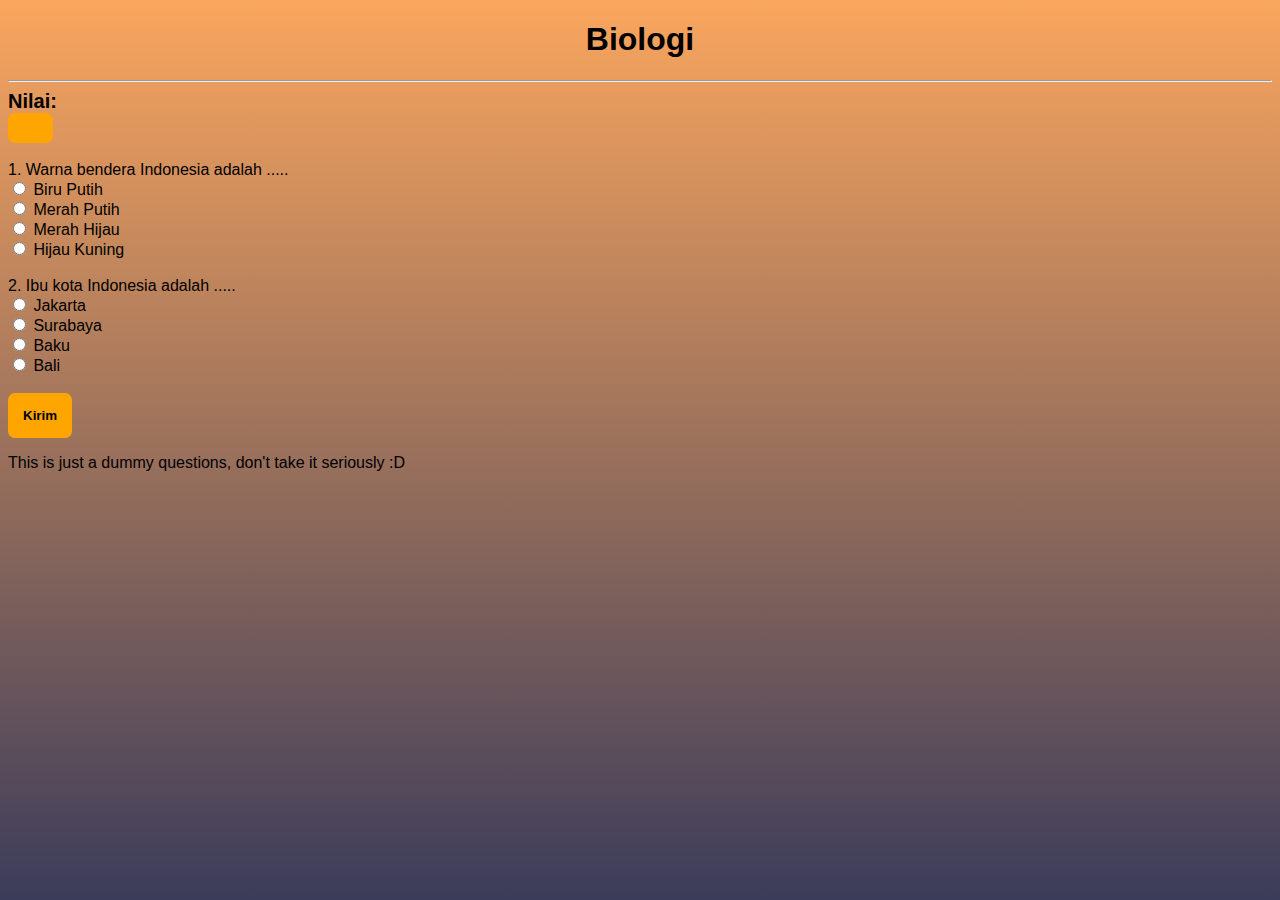
<file: biologi_page.html>
<!DOCTYPE html>
<html>
<head>
	<meta charset="utf-8">
    <meta name="viewport" content="width=device-width, initial-scale=1">
    <title>Biologi | Marco Samuel</title>
    <link rel="stylesheet" type="text/css" href="biologi_page_style.css">
</head>
<body>

	<center><h1>Biologi</h1></center>
	<hr>
	<label for="" style="font-size: 20px; font-weight: bold;">Nilai: </label><div id="nilai"></div>
	<br>
	<!-- Soal nomor 1 -->
	<div id="soal1">
		<label for="">1. Warna bendera Indonesia adalah .....</label><br>
		<input type="radio" name="no1"> Biru Putih <br>
		<input type="radio" name="no1" id="jno1"> Merah Putih <br>
		<input type="radio" name="no1"> Merah Hijau <br>
		<input type="radio" name="no1"> Hijau Kuning <br>
		<div id="rno1"></div>
		<div id="pembahasan1"><b>Pembahasan: </b>Warna bendera Indonesia adalah Merah Putih</div>
	</div>
	<br>
	<!-- Soal nomor 2-->
	<div id="soal2">
		<label for="">2. Ibu kota Indonesia adalah .....</label><br>
		<input type="radio" name="no2" id="jno2"> Jakarta <br>
		<input type="radio" name="no2"> Surabaya <br>
		<input type="radio" name="no2"> Baku <br>
		<input type="radio" name="no2"> Bali <br>
		<div id="rno2"></div>
		<div id="pembahasan2"><b>Pembahasan: </b>Ibu kota Indonesia adalah Jakarta</div>
	</div>
	<br>
	<button onclick="kirim()" id="btn-submit">Kirim</button>

	<p>This is just a dummy questions, don't take it seriously :D</p>

	<!-- My Script -->
	<script type="text/javascript" src="biologi_page_script.js"></script>
</body>
</html>
</file>
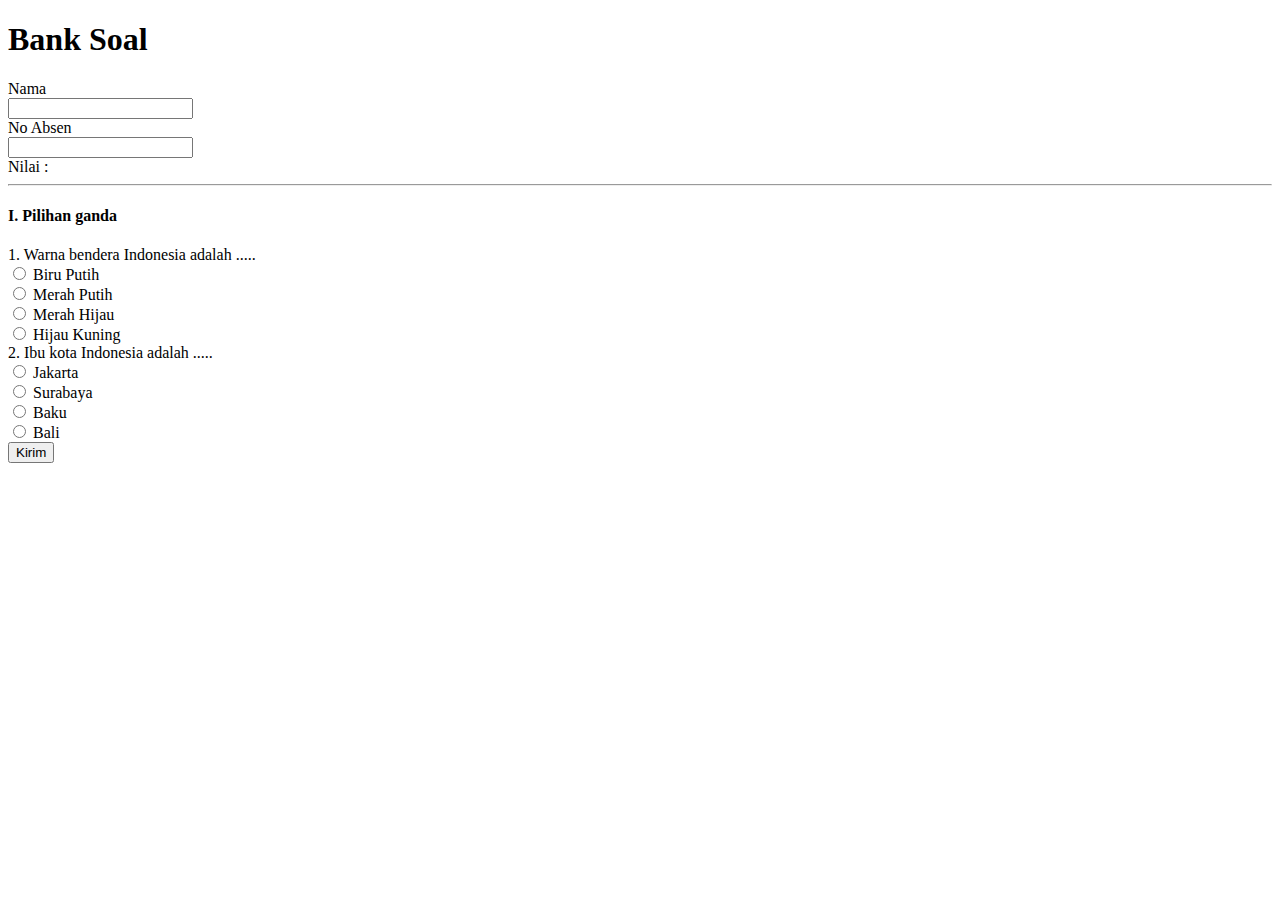
<file: coba.html>
<!DOCTYPE html>
<html>
<head>
	<title>Pilihan Ganda</title>
	<meta charset="UTF-8">
	<meta http-equiv="X-UA-Compatible" content="IE-edge">
	<meta name="viewport" content="width=device-width, initial-scale=1.0">
</head>
<body>

	<h1>Bank Soal</h1>
	<label for="">Nama</label><br>
	<input type="text" id="nama"><br>
	<label for="">No Absen</label><br>
	<input type="number" id="absen"><br>
	<label for="">Nilai :</label><div id="nilai"></div>
	<hr>
	<h4>I. Pilihan ganda</h4>

	<!-- Soal nomor 1 -->
	<label for="">1. Warna bendera Indonesia adalah .....</label><br>
	<input type="radio" name="no1"> Biru Putih <br>
	<input type="radio" name="no1" id="jno1"> Merah Putih <br>
	<input type="radio" name="no1"> Merah Hijau <br>
	<input type="radio" name="no1"> Hijau Kuning <br>
	<div id="rno1"></div>

	<!-- Soal nomor 2 -->
	<label for="">2. Ibu kota Indonesia adalah .....</label><br>
	<input type="radio" name="no2" id="jno2"> Jakarta <br>
	<input type="radio" name="no2"> Surabaya <br>
	<input type="radio" name="no2"> Baku <br>
	<input type="radio" name="no2"> Bali <br>
	<div id="rno2"></div>

	<button onclick="kirim()">Kirim</button>

	<script type="text/javascript">
		function kirim() {
			const jno1 = document.querySelector('#jno1');
			const jno2 = document.querySelector('#jno2');

			const rno1 = document.querySelector('#rno1');
			const rno2 = document.querySelector('#rno2');
			const nilai = document.querySelector('#nilai');

			let response
			let poin = 0;
			// Soal nomor 1
			if(jno1.checked) {
				response = 'Jawaban kamu benar';
				rno1.style = 'color: green;';
				poin+=10;
			}

			else {
				response = 'Jawaban kamu salah';
				rno1.style = 'color: red;';
			}
			rno1.innerHTML = response;

			// Soal nomor 2
			if(jno2.checked) {
				response = 'Jawaban kamu benar';
				rno2.style = 'color: green;';
				poin+=10;
			}

			else {
				response = 'Jawaban kamu salah';
				rno2.style = 'color: red;';
			}
			rno2.innerHTML = response;

			nilai.innerHTML = poin;
		}


	</script>

	

</body>
</html>
</file>
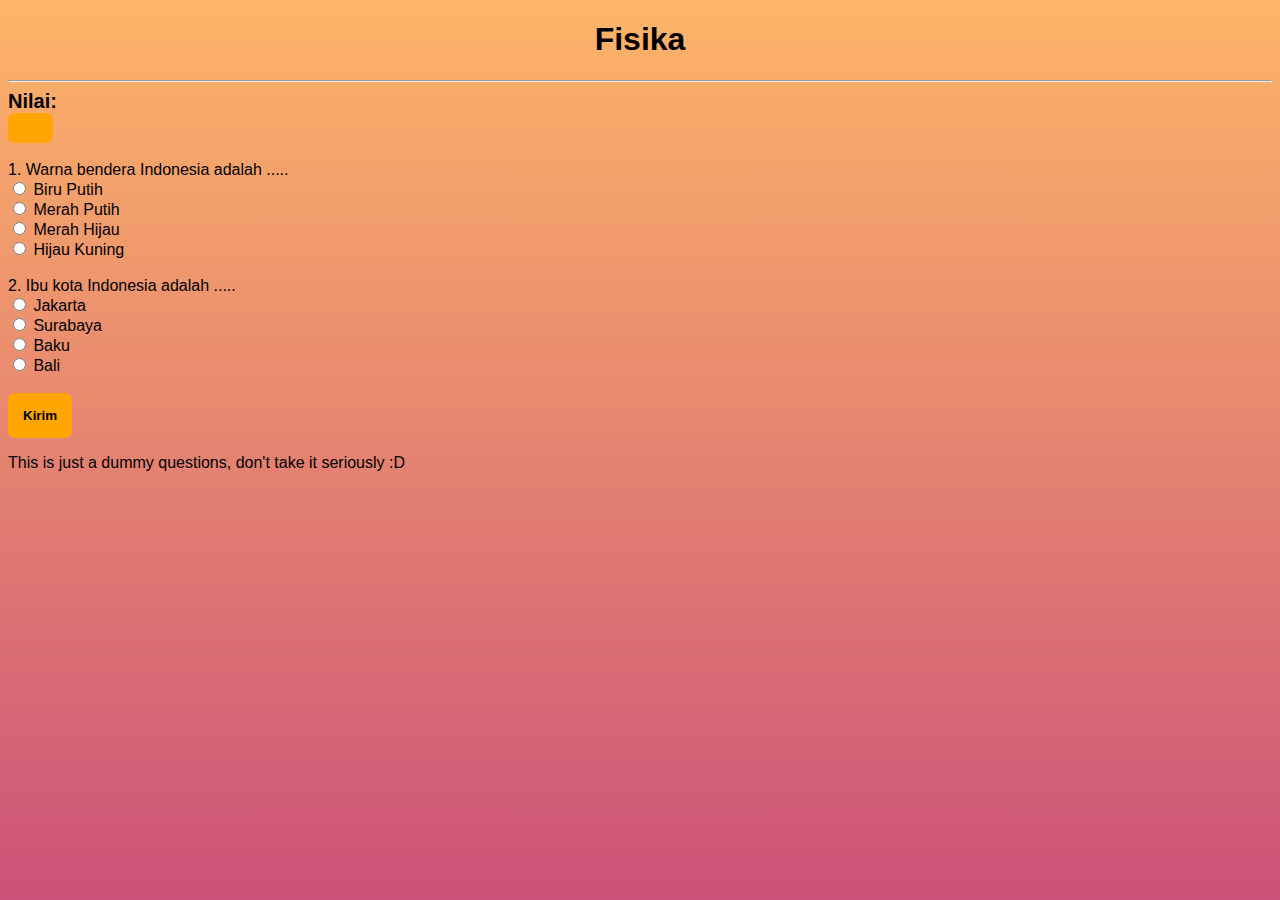
<file: fisika_page.html>
<!DOCTYPE html>
<html>
<head>
  <meta charset="utf-8">
    <meta name="viewport" content="width=device-width, initial-scale=1">
    <title>Fisika | Marco Samuel</title>
    <link rel="stylesheet" type="text/css" href="fisika_page_style.css">
</head>
<body>

  <center><h1>Fisika</h1></center>
  <hr>
  <label for="" style="font-size: 20px; font-weight: bold;">Nilai: </label><div id="nilai"></div>
  <br>
  <!-- Soal nomor 1 -->
  <div id="soal1">
    <label for="">1. Warna bendera Indonesia adalah .....</label><br>
    <input type="radio" name="no1"> Biru Putih <br>
    <input type="radio" name="no1" id="jno1"> Merah Putih <br>
    <input type="radio" name="no1"> Merah Hijau <br>
    <input type="radio" name="no1"> Hijau Kuning <br>
    <div id="rno1"></div>
    <div id="pembahasan1"><b>Pembahasan: </b>Warna bendera Indonesia adalah Merah Putih</div>
  </div>
  <br>
  <!-- Soal nomor 2-->
  <div id="soal2">
    <label for="">2. Ibu kota Indonesia adalah .....</label><br>
    <input type="radio" name="no2" id="jno2"> Jakarta <br>
    <input type="radio" name="no2"> Surabaya <br>
    <input type="radio" name="no2"> Baku <br>
    <input type="radio" name="no2"> Bali <br>
    <div id="rno2"></div>
    <div id="pembahasan2"><b>Pembahasan: </b>Ibu kota Indonesia adalah Jakarta</div>
  </div>
  <br>
  <button onclick="kirim()" id="btn-submit">Kirim</button>

  <p>This is just a dummy questions, don't take it seriously :D</p>

  <!-- My Script -->
  <script type="text/javascript" src="fisika_page_script.js"></script>
</body>
</html>
</file>
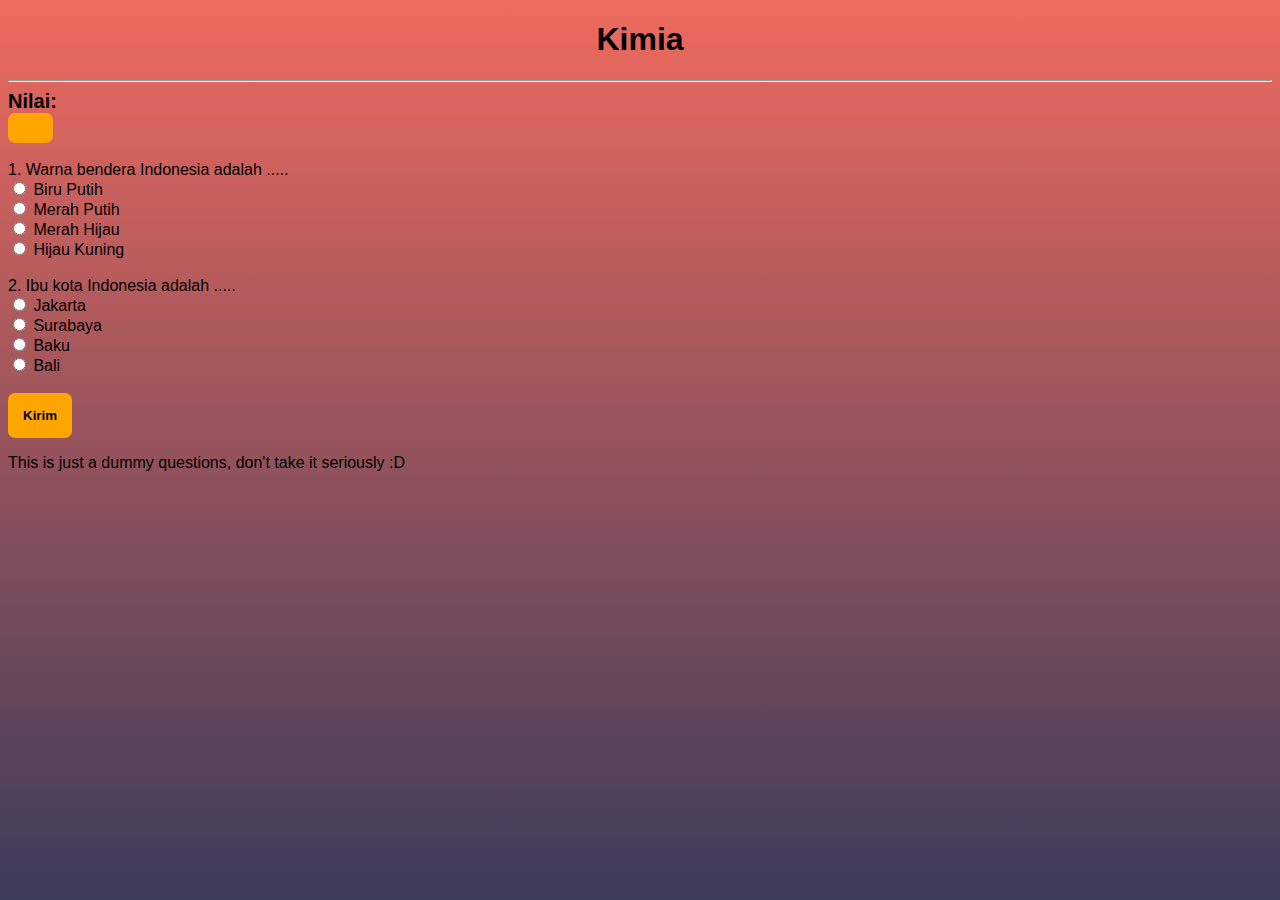
<file: kimia_page.html>
<!DOCTYPE html>
<html>
<head>
  <meta charset="utf-8">
    <meta name="viewport" content="width=device-width, initial-scale=1">
    <title>Kimia | Marco Samuel</title>
    <link rel="stylesheet" type="text/css" href="kimia_page_style.css">
</head>
<body>

  <center><h1>Kimia</h1></center>
  <hr>
  <label for="" style="font-size: 20px; font-weight: bold;">Nilai: </label><div id="nilai"></div>
  <br>
  <!-- Soal nomor 1 -->
  <div id="soal1">
    <label for="">1. Warna bendera Indonesia adalah .....</label><br>
    <input type="radio" name="no1"> Biru Putih <br>
    <input type="radio" name="no1" id="jno1"> Merah Putih <br>
    <input type="radio" name="no1"> Merah Hijau <br>
    <input type="radio" name="no1"> Hijau Kuning <br>
    <div id="rno1"></div>
    <div id="pembahasan1"><b>Pembahasan: </b>Warna bendera Indonesia adalah Merah Putih</div>
  </div>
  <br>
  <!-- Soal nomor 2-->
  <div id="soal2">
    <label for="">2. Ibu kota Indonesia adalah .....</label><br>
    <input type="radio" name="no2" id="jno2"> Jakarta <br>
    <input type="radio" name="no2"> Surabaya <br>
    <input type="radio" name="no2"> Baku <br>
    <input type="radio" name="no2"> Bali <br>
    <div id="rno2"></div>
    <div id="pembahasan2"><b>Pembahasan: </b>Ibu kota Indonesia adalah Jakarta</div>
  </div>
  <br>
  <button onclick="kirim()" id="btn-submit">Kirim</button>

  <p>This is just a dummy questions, don't take it seriously :D</p>

  <!-- My Script -->
  <script type="text/javascript" src="kimia_page_script.js"></script>
</body>
</html>
</file>
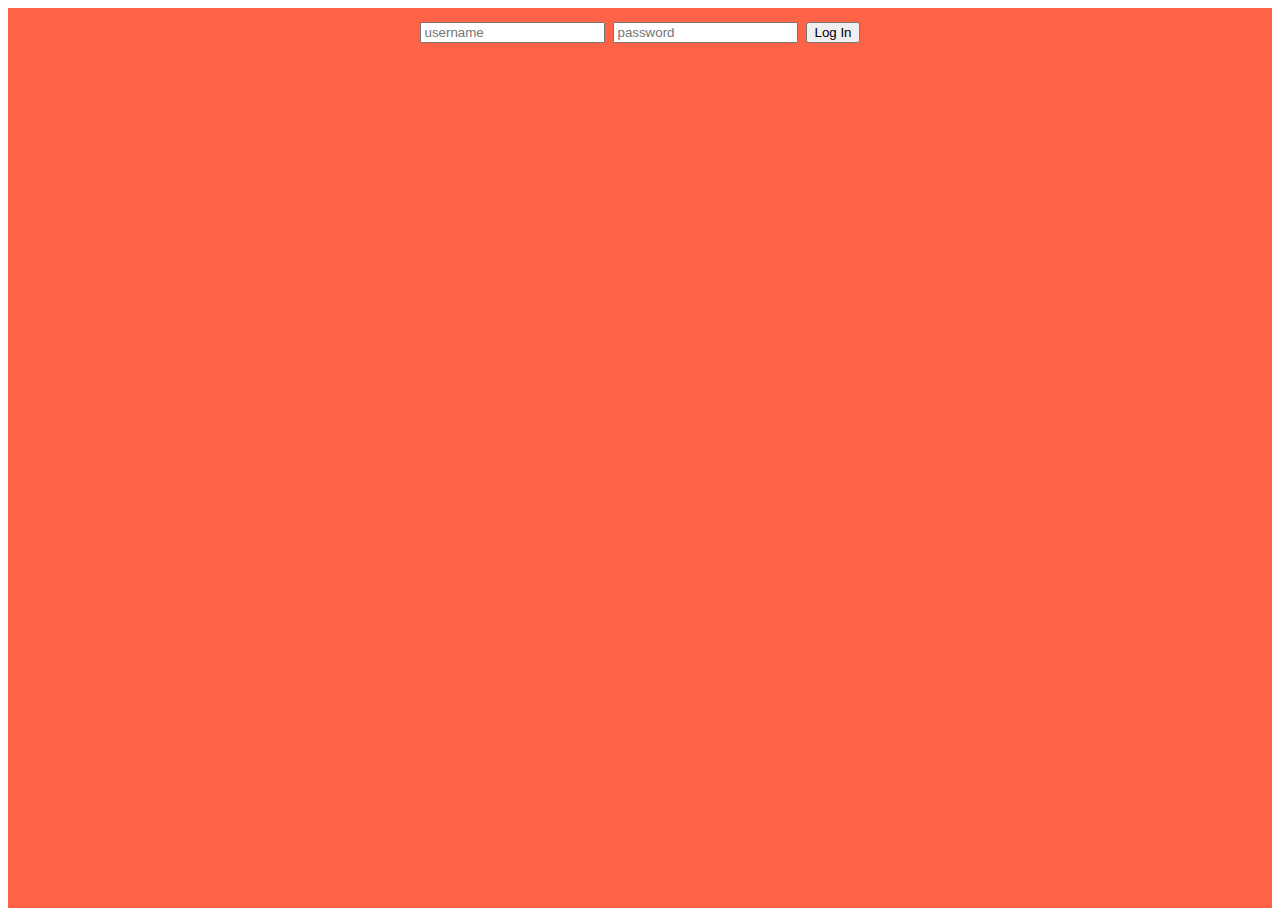
<file: login_javascriptversion.html>
<!DOCTYPE html>
<html>
<head>
	<title></title>
</head>
<style type="text/css">
	#root {
		background-color: tomato;
		color: white;
		font-size: 2em;
		text-align: center;
		height: 100vh;
	}
</style>
<body>

	<div id="root">
		<input type="text" placeholder="username" id="usernameInput">
		<input type="password" placeholder="password" id="passwordInput">
		<button onclick="onLogin()">Log In</button>
	</div>

	<script>
		// DOM / Document Object Model
		// const myName = "Marco Samuel";
		// const myHobby = "Playing Music, Trading,Coding and Math";

		// let root = document.getElementById('root');
		// root.textContent = myName + ' ' + myHobby;
		// root.style.backgroundColor = "tomato";
		// root.style.color = "white";
		// root.style.fontSize = "2em";
		// root.style.textAlign = "center";
		// root.style.height =  "100vh";

		let usernameInput = document.getElementById('usernameInput');
		let passwordInput = document.getElementById('passwordInput')

		function onLogin() {
			console.log('tombol login di klik');
			console.log(usernameInput.value);
			console.log(passwordInput.value);

			if(usernameInput.value == "admin" &% passwordInput.value == "admin123") {
				alert('login sebagai admin');
			} else {
				alert('login sebagai user biasa');
			}
		}
	</script>

</body>
</html>
</file>
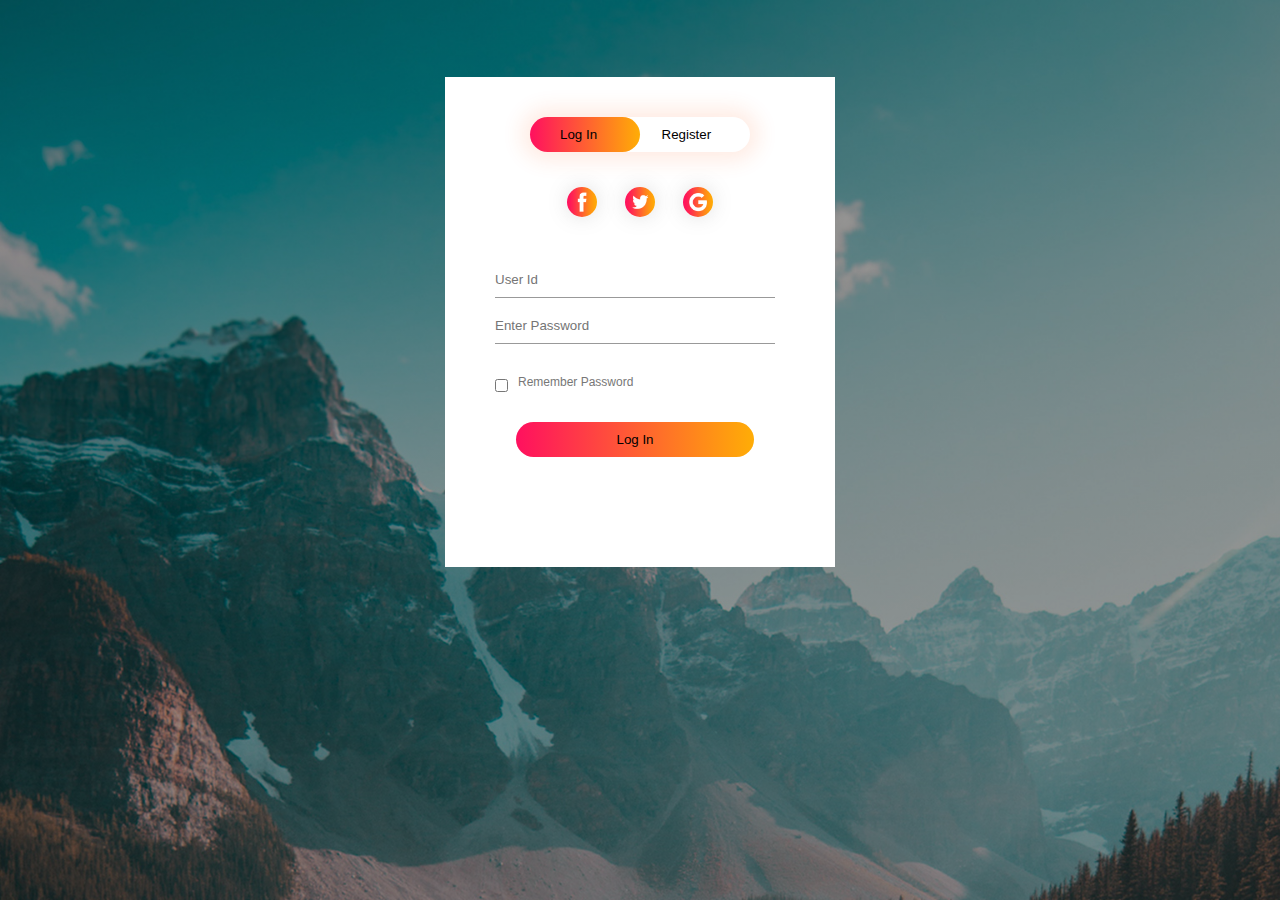
<file: loginnregistrasion_form.html>
<!DOCTYPE html>
<html>
<head>
	<title>Login and Register Form</title>
	<link rel="stylesheet" type="text/css" href="loginnregistrasiom_style.css">
</head>
<body>

	<div class="hero">
		<div class="form-box">
			<div class="button-box">
				<div id="btn"></div>
				<button type="button" class="toggle-btn" onclick="login()">Log In</button>
				<button type="button" class="toggle-btn" onclick="register()">Register</button>
			</div>
			<div class="social-icons">
				<img src="fb.png">
				<img src="tw.png">
				<img src="gp.png">
			</div>
			<form id="login" class="input-group">
				<input type="text" name="input-field" placeholder="User Id" class="input-field" required id="useridlogin">
				<input type="password" name="input-field" placeholder="Enter Password" class="input-field" required id="passwordlogin">
				<input type="checkbox" class="check-box">
				<span>Remember Password</span>
				<button type="submit" class="submit-btn" onclick="login()">Log In</button>
			</form>
			<form id="register" class="input-group">
				<input type="text" name="input-field" placeholder="User Id" class="input-field" required id="useridregister">
				<input type="email" class="input-field" placeholder="Email Id" id="emailregister">
				<input type="password" name="input-field" placeholder="Enter Password" class="input-field" required id="passswordregister">
				<input type="checkbox" class="check-box">
				<span>I agree to the terms & conditions</span>
				<button type="submit" class="submit-btn" onclick="registrasi()">Register</button>
			</form>
		</div>
	</div>

	<script type="text/javascript">

		var x = document.getElementById('login');
		var y = document.getElementById('register');
		var z = document.getElementById('btn');

		function register() {
			x.style.left = "-400px";
			y.style.left = "50px";
			z.style.left = "110px";
		}

		function login() {
			x.style.left = "50px";
			y.style.left = "450px";
			z.style.left = "0";
		}
	</script>

</body>
</html>
</file>
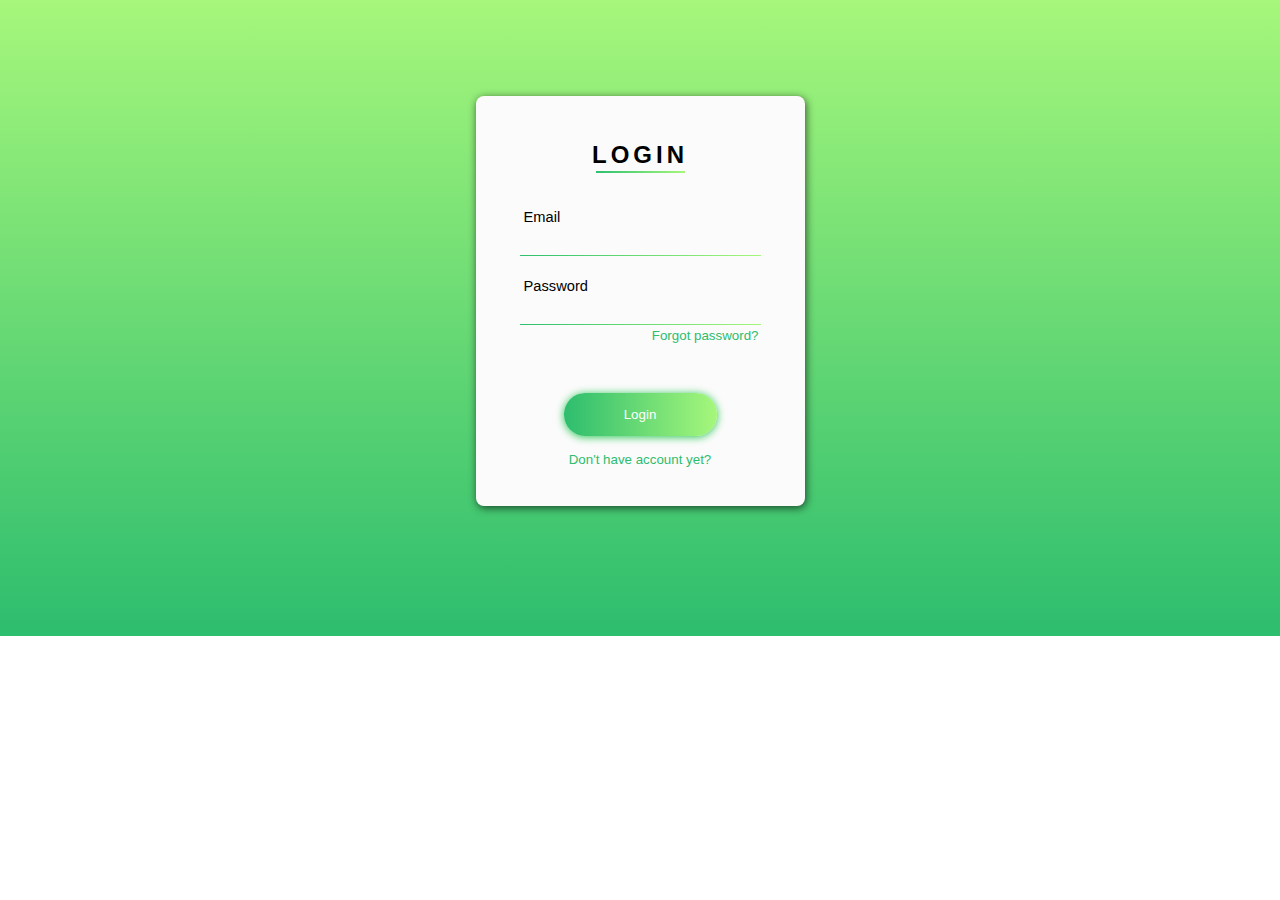
<file: loginregister2.html>
<!DOCTYPE html>
<html>

<head>
  <meta charset="utf-8" />
  <meta http-equiv="X-UA-Compatible" content="IE=edge" />
  <title>Card</title>
  <meta name="viewport" content="width=device-width, initial-scale=1.0" />
  <link rel="stylesheet" type="text/css" href="loginregister2.css">
</head>

<body>
  <div id="card">
    <div id="card-content">
      <div id="card-title">
        <h2>LOGIN</h2>
        <div class="underline-title"></div>
      </div>
      <form method="post" class="form">
        <label for="user-email" style="padding-top:13px">
            &nbsp;Email
          </label>
        <input id="user-email" class="form-content" type="email" name="email" autocomplete="off" required/>
        <div class="form-border"></div>
        <label for="user-password" style="padding-top:22px">&nbsp;Password
          </label>
        <input id="user-password" class="form-content" type="password" name="password" required id="passwordinput"/>
        <div class="form-border"></div>
        <a href="#">
          <legend id="forgot-pass">Forgot password?</legend>
        </a>
        <button type="submit" onclick="login()" id="login-btn">Login</button>
        <a href="#" id="signup">Don't have account yet?</a>
      </form>
    </div>
  </div>

  <script type="text/javascript">
    let emailinput = document.getElementById('user-email');
    let passwordinput = document.getElementById('user-password');
    let loginbutton = document.getElementById('login-btn');


    function login() {
      window.location.assign('index.html');
      localStorage.setItem("email", emailinput.value);
    }
  </script>
</body>

</html>
</file>
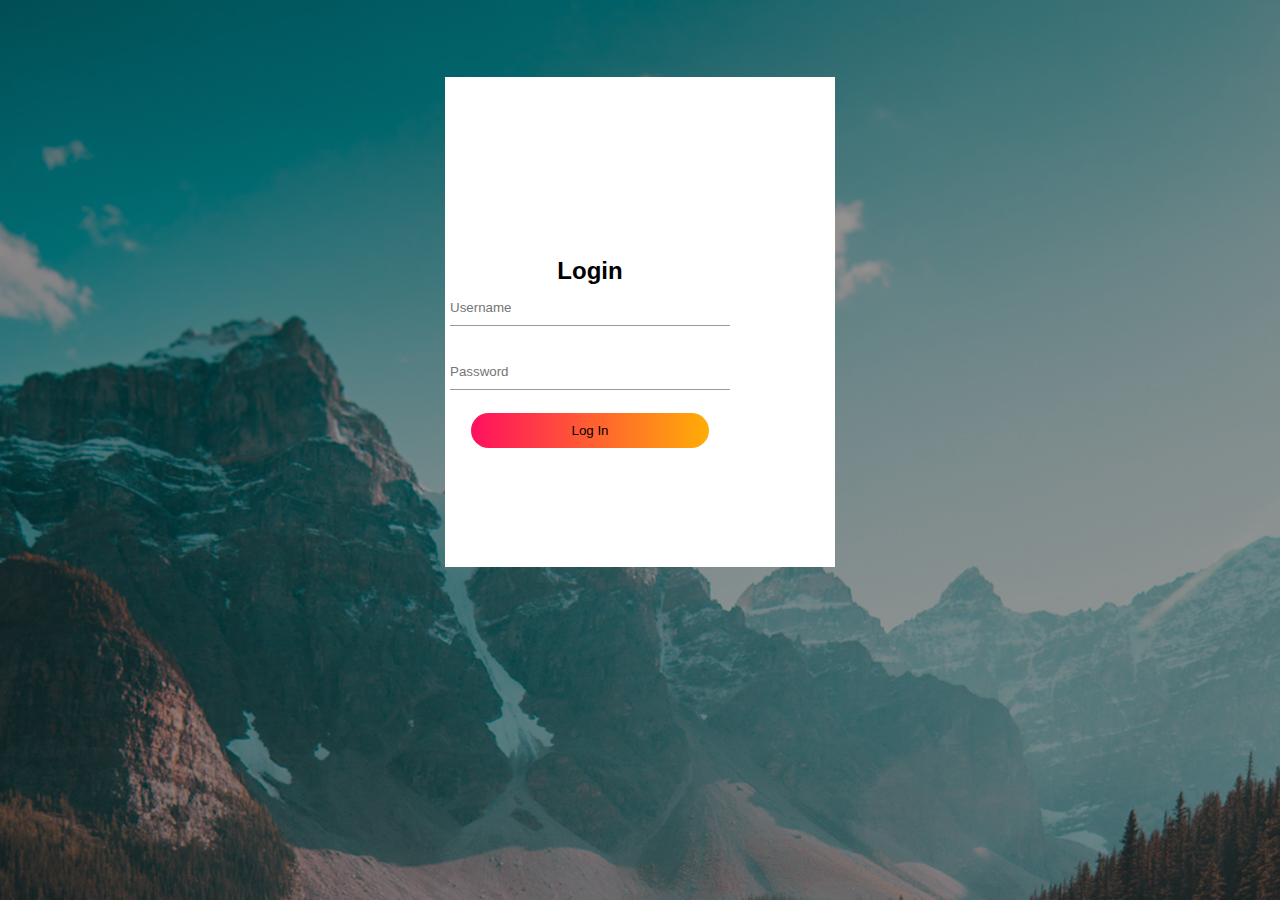
<file: loginregister3.html>
<!DOCTYPE html>
<html>
<head>
	<title>Log In</title>
	<meta name="viewport" content="width=device-width, initial-scale=1">
	<link rel="stylesheet" type="text/css" href="loginregister3.css">
</head>
<body>

<div class="hero">
	<div class="big-container">
		<center><div class="container">
			<h2>Login</h2>
			<input type="text" id="usernameinput" class="input-field" required placeholder="Username"><br><br>
			<input type="password" class="input-field" id="passwordinput" required placeholder="Password"><br><br>
			<button id="loginbutton" onclick="login()" class="submit-btn">Log In</button>
		</div></center>
	</div>
</div>

<script type="text/javascript">
	let usernameinput = document.getElementById('usernameinput');
	let passwordinput = document.getElementById("passwordinput");
	let loginbutton = document.getElementById('loginbutton');

	function login() {
		localStorage.setItem('username', usernameinput.value);
		window.location.assign('index.html');
		alert('Selamat datang ' + usernameinput.value + ' ' + "!");
	}
</script>

</body>
</html>
</file>
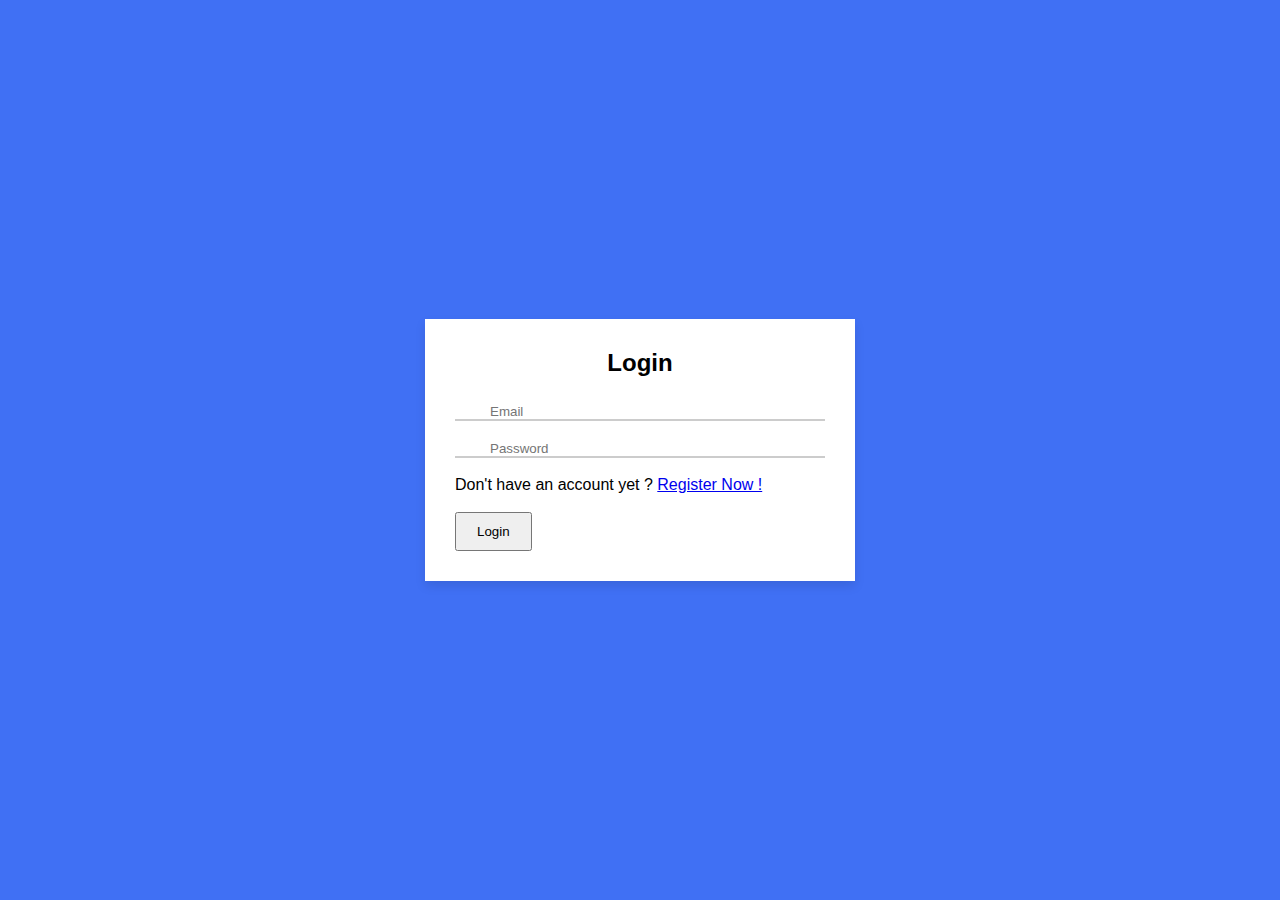
<file: loginregistrasion4.html>
<!DOCTYPE html>
<html>
<head>
	<title>Login Form</title>
	<meta name="viewport" content="width=device-width, initial-scale=1">
	<!-- ICONSOUT CSS -->
	<link rel="stylesheet" type="text/css" href="https://unicons.iconsout.com/release/v4.0.0/css/line.css">
	<!-- My CSS -->
	<link rel="stylesheet" type="text/css" href="loginregistrasion4.css">
	<!-- Google Fonts -->
	
</head>
<body>
	<div class="form_login">
		<center><h2>Login</h2></center>
		<input type="email" placeholder="Email" required id="emaillogin" autocomplete="off"><br><br>
		<input type="password" placeholder="Password" required id="passwordlogin"><br><br>
		Don't have an account yet ? <a href="loginregistrasion6.html">Register Now !</a><br><br>
		<button onclick="login()" id="login_btn">Login</button>
	</div>
	<script type="text/javascript">
		let emaillogin = document.getElementById('emaillogin');
		let passwordlogin = document.getElementById('passwordlogin');


		function login() {
			if (localStorage.getItem('email') === "emaildummy@gmail.com") {
				window.location.assign('index.html');
				alert('Selamat datang ' + emaillogin.value + ' ' + "!");
			} else {
				alert('Maaf email anda tidak terdaftar di sistem kami.');
				window.location.assign('loginregistrasion4.html');
			}
		}
	</script>

</body>
</html>
</file>
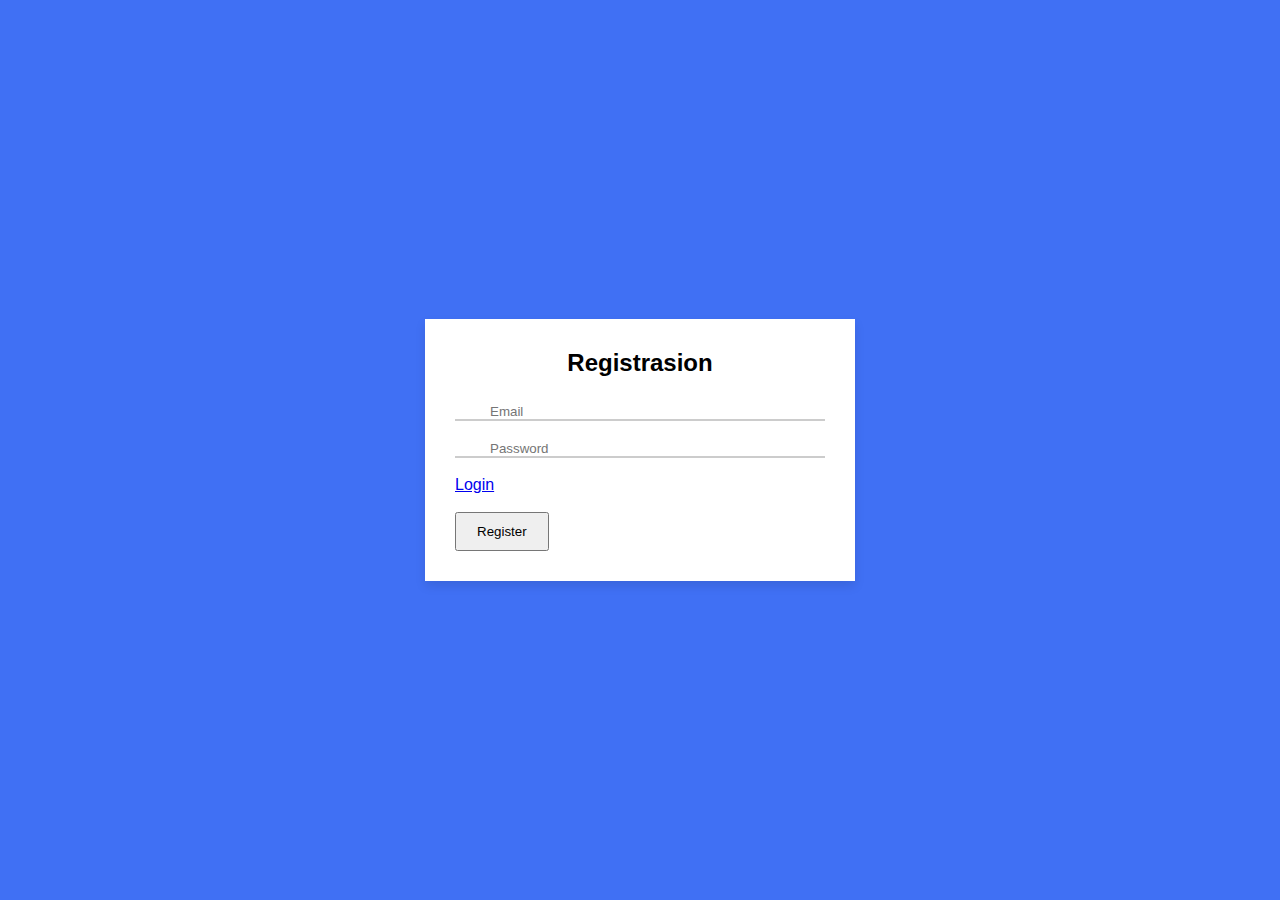
<file: loginregistrasion6.html>
<!DOCTYPE html>
<html>
<head>
	<title>Registrasion Form</title>
	<meta name="viewport" content="width=device-width, initial-scale=1">
	<!-- ICONSOUT CSS -->
	<link rel="stylesheet" type="text/css" href="https://unicons.iconsout.com/release/v4.0.0/css/line.css">
	<!-- My CSS -->
	<link rel="stylesheet" type="text/css" href="loginregistrasion6.css">
	<!-- Google Fonts -->
	
</head>
<body>
	<div class="form_registrasion">
		<center><h2>Registrasion</h2></center>
		<input type="email" placeholder="Email" required id="emailregistrasion" autocomplete="off"><br><br>
		<input type="password" placeholder="Password" required id="passwordregistrasion"><br><br>
		<a href="loginregistrasion4.html">Login</a><br><br>
		<button onclick="register()" id="registrasion_btn">Register</button>
	</div>
	<script type="text/javascript">
		let emailregistrasion = document.getElementById('emailregistrasion');
		let passwordregistrasion = document.getElementById('passwordregistrasion');


		function register() {
			localStorage.setItem("email", emailregistrasion.value);
			window.location.assign('index.html');
			alert('Selamat datang ' + emailregistrasion.value + ' ' + "!");
		}
	</script>

</body>
</html>
</file>
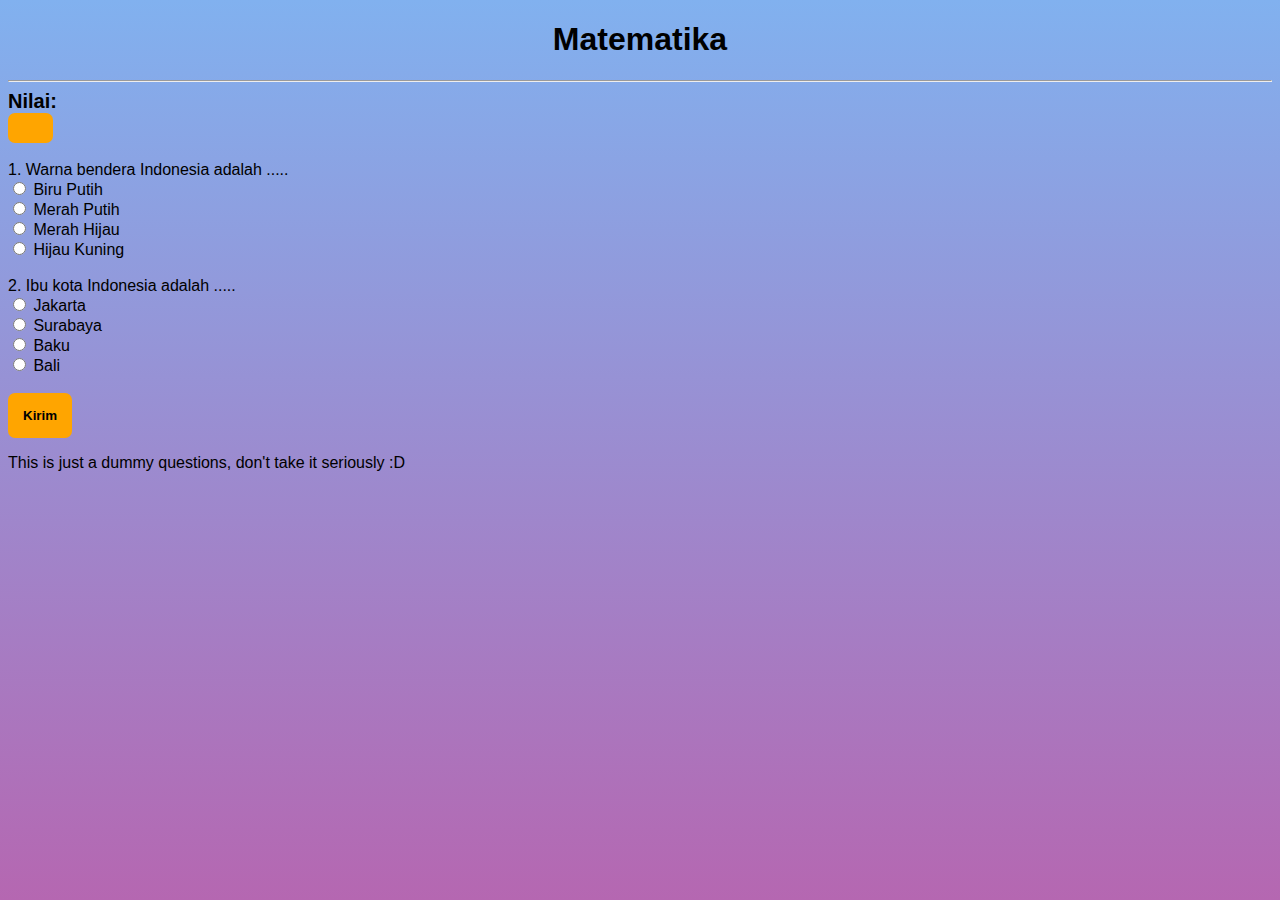
<file: matematika_page.html>
<!DOCTYPE html>
<html>
<head>
	<meta charset="utf-8">
    <meta name="viewport" content="width=device-width, initial-scale=1">
    <title>Matematika | Marco Samuel</title>
    <link rel="stylesheet" type="text/css" href="matematika_page_style.css">
</head>
<body>

	<center><h1>Matematika</h1></center>
	<hr>
	<label for="" style="font-size: 20px; font-weight: bold;">Nilai: </label><div id="nilai"></div>
	<br>
	<!-- Soal nomor 1 -->
	<div id="soal1">
		<label for="">1. Warna bendera Indonesia adalah .....</label><br>
		<input type="radio" name="no1"> Biru Putih <br>
		<input type="radio" name="no1" id="jno1"> Merah Putih <br>
		<input type="radio" name="no1"> Merah Hijau <br>
		<input type="radio" name="no1"> Hijau Kuning <br>
		<div id="rno1"></div>
		<div id="pembahasan1"><b>Pembahasan: </b>Warna bendera Indonesia adalah Merah Putih</div>
	</div>
	<br>
	<!-- Soal nomor 2-->
	<div id="soal2">
		<label for="">2. Ibu kota Indonesia adalah .....</label><br>
		<input type="radio" name="no2" id="jno2"> Jakarta <br>
		<input type="radio" name="no2"> Surabaya <br>
		<input type="radio" name="no2"> Baku <br>
		<input type="radio" name="no2"> Bali <br>
		<div id="rno2"></div>
		<div id="pembahasan2"><b>Pembahasan: </b>Ibu kota Indonesia adalah Jakarta</div>
	</div>
	<br>
	<button onclick="kirim()" id="btn-submit">Kirim</button>

	<p>This is just a dummy questions, don't take it seriously :D</p>

	<!-- My Script -->
	<script type="text/javascript" src="matematika_page_script.js"></script>
</body>
</html>
</file>
<file: biologi_page_style.css>
body {
	background-image: linear-gradient(#FAA65E, #3B3C5A);
	background-repeat: no-repeat;
	background-size: cover;
	background-attachment: fixed;
	font-family: sans-serif;
}


div#nilai {
	background-color: orange;
	padding: 15px;
	width: 15px;
	border-radius: 7px;
}

button#btn-submit {
	background-color: orange;
	padding: 15px;
	border-radius: 7px;
	border: none;
	font-weight: bold;
	cursor: pointer;
}
</file>
<file: fisika_page_style.css>
body {
	background-image: linear-gradient(#FEB568, #CC5279);
	background-repeat: no-repeat;
	background-size: cover;
	background-attachment: fixed;
	font-family: sans-serif;
}

div#nilai {
	background-color: orange;
	padding: 15px;
	width: 15px;
	border-radius: 7px;
}

button#btn-submit {
	background-color: orange;
	padding: 15px;
	border-radius: 7px;
	border: none;
	font-weight: bold;
	cursor: pointer;
}
</file>
<file: kimia_page_style.css>
body {
	background-image: linear-gradient(#EE6A5E, #3B3C5A);
	background-repeat: no-repeat;
	background-size: cover;
	background-attachment: fixed;
	font-family: sans-serif;
}

div#nilai {
	background-color: orange;
	padding: 15px;
	width: 15px;
	border-radius: 7px;
}

button#btn-submit {
	background-color: orange;
	padding: 15px;
	border-radius: 7px;
	border: none;
	font-weight: bold;
	cursor: pointer;
}
</file>
<file: loginnregistrasiom_style.css>
* {
	margin: 0;
	padding: 0;
	font-family: sans-serif;
}

.hero {
	height: 100%;
	width: 100%;
	background-image: linear-gradient(rgba(0,0,0,0.4), rgba(0,0,0,0.4)), url(banner.jpg);
	background-position: center;
	background-size: cover;
	position: absolute;
}

.form-box {
	width: 380px;
	height: 480px;
	position: relative;
	margin: 6% auto;
	background: #fff;
	padding: 5px;
	overflow: hidden;
}

.button-box {
	width: 220px;
	margin: 35px auto;
	position: relative;
	box-shadow: 0 0 20px 9px #ff61241f;
	border-radius: 30px;
}

.toggle-btn {
	padding: 10px 30px;
	cursor: pointer;
	background: transparent;
	border: none;
	outline: none;
	position: relative; 
}

#btn {
	top: 0;
	left: 0;
	position: absolute;
	width: 110px;
	height: 100%;
	background: linear-gradient(to right, #ff105f, #ffad06);
	border-radius: 30px;
	transition: .5s;
}

.social-icons {
	margin: 30px auto;
	text-align: center;
}

.social-icons img {
	width: 30px;
	margin: 0 12px;
	box-shadow: 0 0 20px 0 #7f7f7f3d;
	cursor: pointer;
	border-radius: 50%;
}

.input-group {
	top: 180px;
	position: absolute;
	width: 280px;
	transition: .5s;
}

.input-field {
	width: 100%;
	padding: 10px 0;
	margin: 5px 0;
	border-left: 0;
	border-top: 0;
	border-right: 0;
	border-bottom:1px solid #999;
	outline: none;
	background: transparent;
}

.submit-btn {
	width: 85%;
	padding: 10px 30px;
	cursor: pointer;
	display: block;
	margin: auto;
	background: linear-gradient(to right, #ff105f, #ffad06);
	border: 0;
	outline: none;
	border-radius: 30px;
}

.check-box {
	margin: 30px 10px 30px 0;
}

span {
	color: #777;
	font-size: 12px;
	bottom: 68px;
	position: absolute;
}

#login {
	left: 50px;
}

#register {
	left: 450px;
}
</file>
<file: loginregister2.css>
a {
  text-decoration: none;
}
body {
  background: -webkit-linear-gradient(bottom, #2dbd6e, #a6f77b);
  background-repeat: no-repeat;
}
label {
  font-family: "Raleway", sans-serif;
  font-size: 11pt;
}
#forgot-pass {
  color: #2dbd6e;
  font-family: "Raleway", sans-serif;
  font-size: 10pt;
  margin-top: 3px;
  text-align: right;
}
#card {
  background: #fbfbfb;
  border-radius: 8px;
  box-shadow: 1px 2px 8px rgba(0, 0, 0, 0.65);
  height: 410px;
  margin: 6rem auto 8.1rem auto;
  width: 329px;
}
#card-content {
  padding: 12px 44px;
}
#card-title {
  font-family: "Raleway Thin", sans-serif;
  letter-spacing: 4px;
  padding-bottom: 23px;
  padding-top: 13px;
  text-align: center;
}
#signup {
  color: #2dbd6e;
  font-family: "Raleway", sans-serif;
  font-size: 10pt;
  margin-top: 16px;
  text-align: center;
}
#login-btn {
  background: -webkit-linear-gradient(right, #a6f77b, #2dbd6e);
  border: none;
  border-radius: 21px;
  box-shadow: 0px 1px 8px #24c64f;
  cursor: pointer;
  color: white;
  font-family: "Raleway SemiBold", sans-serif;
  height: 42.3px;
  margin: 0 auto;
  margin-top: 50px;
  transition: 0.25s;
  width: 153px;
}
#login-btn:hover {
  box-shadow: 0px 1px 18px #24c64f;
}
.form {
  align-items: left;
  display: flex;
  flex-direction: column;
}
.form-border {
  background: -webkit-linear-gradient(right, #a6f77b, #2ec06f);
  height: 1px;
  width: 100%;
}
.form-content {
  background: #fbfbfb;
  border: none;
  outline: none;
  padding-top: 14px;
}
.underline-title {
  background: -webkit-linear-gradient(right, #a6f77b, #2ec06f);
  height: 2px;
  margin: -1.1rem auto 0 auto;
  width: 89px;
}
</file>
<file: loginregister3.css>
* {
	margin: 0;
	padding: 0;
	font-family: sans-serif;
}/*

body {
	background-image: linear-gradient(#6A8B3B, #FFB955, #A37346);
	background-repeat: no-repeat;
	background-size: cover;
	background-attachment: fixed;
}*/



.hero {
	height: 100%;
	width: 100%;
	background-image: linear-gradient(rgba(0,0,0,0.4), rgba(0,0,0,0.4)), url(banner.jpg);
	background-position: center;
	background-size: cover;
	position: absolute;
}

.big-container {
	width: 380px;
	height: 480px;
	position: relative;
	margin: 6% auto;
	background: #fff;
	padding: 5px;
	overflow: hidden;
}

.container {
	top: 180px;
	position: absolute;
	width: 280px;
	transition: .5s;

}

.input-field {
	width: 100%;
	padding: 10px 0;
	margin: 5px 0;
	border-left: 0;
	border-top: 0;
	border-right: 0;
	border-bottom:1px solid #999;
	outline: none;
	background: transparent;
}

.submit-btn {
	width: 85%;
	padding: 10px 30px;
	cursor: pointer;
	display: block;
	margin: auto;
	background: linear-gradient(to right, #ff105f, #ffad06);
	border: 0;
	outline: none;
	border-radius: 30px;
}
</file>
<file: loginregistrasion4.css>
* {
	margin: 0;
	padding: 0;
	box-sizing: border-box;
	font-family:'Poppins', sans-serif;
}

body {
	height: 100vh;
	display: flex;
	align-items: center;
	justify-content: center;
	background-color: #4070f4;
}

.form_login {
	position: relative;
	max-width: 430px;
	width: 100%;
	background: #fff;
	box-shadow: 0px 5px 10px rgba(0,0,0,0.1);
	padding: 30px;
}

input#emaillogin, input#passwordlogin {
	width: 100%;
	padding: 0 35px;
	border: none;
	border-bottom: 2px solid #ccc;
	border-top: 2px solid transparent;
}

input#emaillogin {
	margin-top: 25px;
}

#login_btn {
	padding: 10px 20px;
}


/*input {
	position: absolute;
	height: 100%;
	width: 100%;
	padding: 0 35px;
	border: none;
	outline: none;
	border-bottom: 2px solid #ccc;
	border-top: 2px solid transparent;
	transition: all 0.2s ease;
}*/
</file>
<file: loginregistrasion6.css>
* {
	margin: 0;
	padding: 0;
	box-sizing: border-box;
	font-family:'Poppins', sans-serif;
}

body {
	height: 100vh;
	display: flex;
	align-items: center;
	justify-content: center;
	background-color: #4070f4;
}

.form_registrasion {
	position: relative;
	max-width: 430px;
	width: 100%;
	background: #fff;
	box-shadow: 0px 5px 10px rgba(0,0,0,0.1);
	padding: 30px;
}

input#emailregistrasion, input#passwordregistrasion {
	width: 100%;
	padding: 0 35px;
	border: none;
	border-bottom: 2px solid #ccc;
	border-top: 2px solid transparent;
}

input#emailregistrasion {
	margin-top: 25px;
}

#registrasion_btn {
	padding: 10px 20px;
}


/*input {
	position: absolute;
	height: 100%;
	width: 100%;
	padding: 0 35px;
	border: none;
	outline: none;
	border-bottom: 2px solid #ccc;
	border-top: 2px solid transparent;
	transition: all 0.2s ease;
}*/
</file>
<file: matematika_page_style.css>
body {
	background-image: linear-gradient(#81B1EF, #B567B1);
	background-repeat: no-repeat;
	background-size: cover;
	background-attachment: fixed;
	font-family: sans-serif;
}

div#nilai {
	background-color: orange;
	padding: 15px;
	width: 15px;
	border-radius: 7px;
}

button#btn-submit {
	background-color: orange;
	padding: 15px;
	border-radius: 7px;
	border: none;
	font-weight: bold;
	cursor: pointer;
}
</file>
